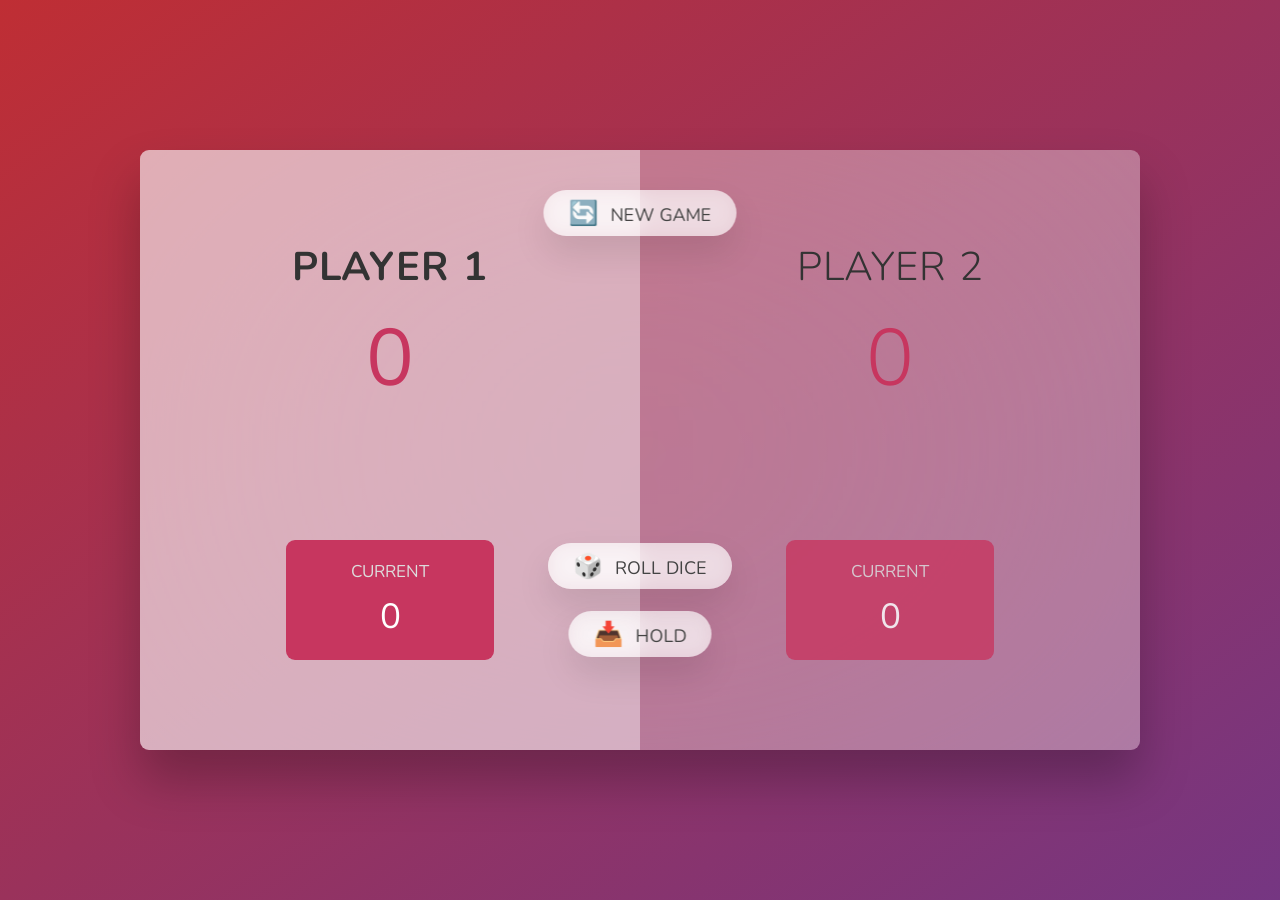
<file: index.html>
<!DOCTYPE html>
<html lang="en">
  <head>
    <meta charset="UTF-8" />
    <meta name="viewport" content="width=device-width, initial-scale=1.0" />
    <meta http-equiv="X-UA-Compatible" content="ie=edge" />
    <link rel="stylesheet" href="style.css" />
    <title>Pig Game</title>
  </head>

  <body>
    <main>
      <section class="player player--0 player--active">
        <h2 class="name" id="name--0">Player 1</h2>
        <p class="score" id="score--0">44</p>
        <div class="current">
          <p class="current-label">Current</p>
          <p class="current-score" id="current--0">0</p>
        </div>
      </section>

      <section class="player player--1">
        <h2 class="name" id="name--1">Player 2</h2>
        <p class="score" id="score--1">24</p>
        <div class="current">
          <p class="current-label">Current</p>
          <p class="current-score" id="current--1">0</p>
        </div>
      </section>

      <img src="dice-5.png" alt="Playing dice" class="dice" />
      <button class="btn btn--new">🔄 New game</button>
      <button class="btn btn--roll">🎲 Roll dice</button>
      <button class="btn btn--hold">📥 Hold</button>
    </main>

    <script src="script.js"></script>
    
  </body>
</html>
</file>
<file: style.css>
@import url('https://fonts.googleapis.com/css2?family=Nunito&display=swap');

* {
  margin: 0;
  padding: 0;
  box-sizing: inherit;
}

html {
  font-size: 62.5%;
  box-sizing: border-box;
}

body {
  font-family: 'Nunito', sans-serif;
  font-weight: 400;
  height: 100vh;
  color: #333;
  background-image: linear-gradient(to top left, #753682 0%, #bf2e34 100%);
  display: flex;
  align-items: center;
  justify-content: center;
}

/* LAYOUT */
main {
  position: relative;
  width: 100rem;
  height: 60rem;
  background-color: rgba(255, 255, 255, 0.35);
  backdrop-filter: blur(200px);
  filter: blur();
  box-shadow: 0 3rem 5rem rgba(0, 0, 0, 0.25);
  border-radius: 9px;
  overflow: hidden;
  display: flex;
}

.player {
  flex: 50%;
  padding: 9rem;
  display: flex;
  flex-direction: column;
  align-items: center;
  transition: all 0.75s;
}

/* ELEMENTS */
.name {
  position: relative;
  font-size: 4rem;
  text-transform: uppercase;
  letter-spacing: 1px;
  word-spacing: 2px;
  font-weight: 300;
  margin-bottom: 1rem;
}

.score {
  font-size: 8rem;
  font-weight: 300;
  color: #c7365f;
  margin-bottom: auto;
}

.player--active {
  background-color: rgba(255, 255, 255, 0.4);
}
.player--active .name {
  font-weight: 700;
}
.player--active .score {
  font-weight: 400;
}

.player--active .current {
  opacity: 1;
}

.current {
  background-color: #c7365f;
  opacity: 0.8;
  border-radius: 9px;
  color: #fff;
  width: 65%;
  padding: 2rem;
  text-align: center;
  transition: all 0.75s;
}

.current-label {
  text-transform: uppercase;
  margin-bottom: 1rem;
  font-size: 1.7rem;
  color: #ddd;
}

.current-score {
  font-size: 3.5rem;
}

/* ABSOLUTE POSITIONED ELEMENTS */
.btn {
  position: absolute;
  left: 50%;
  transform: translateX(-50%);
  color: #444;
  background: none;
  border: none;
  font-family: inherit;
  font-size: 1.8rem;
  text-transform: uppercase;
  cursor: pointer;
  font-weight: 400;
  transition: all 0.2s;

  background-color: white;
  background-color: rgba(255, 255, 255, 0.6);
  backdrop-filter: blur(10px);

  padding: 0.7rem 2.5rem;
  border-radius: 50rem;
  box-shadow: 0 1.75rem 3.5rem rgba(0, 0, 0, 0.1);
}

.btn::first-letter {
  font-size: 2.4rem;
  display: inline-block;
  margin-right: 0.7rem;
}

.btn--new {
  top: 4rem;
}
.btn--roll {
  top: 39.3rem;
}
.btn--hold {
  top: 46.1rem;
}

.btn:active {
  transform: translate(-50%, 3px);
  box-shadow: 0 1rem 2rem rgba(0, 0, 0, 0.15);
}

.btn:focus {
  outline: none;
}

.dice {
  position: absolute;
  left: 50%;
  top: 16.5rem;
  transform: translateX(-50%);
  height: 10rem;
  box-shadow: 0 2rem 5rem rgba(0, 0, 0, 0.2);
}

.player--winner {
  
  font-weight: 900;
  color: #c7365f;
}
</file>
